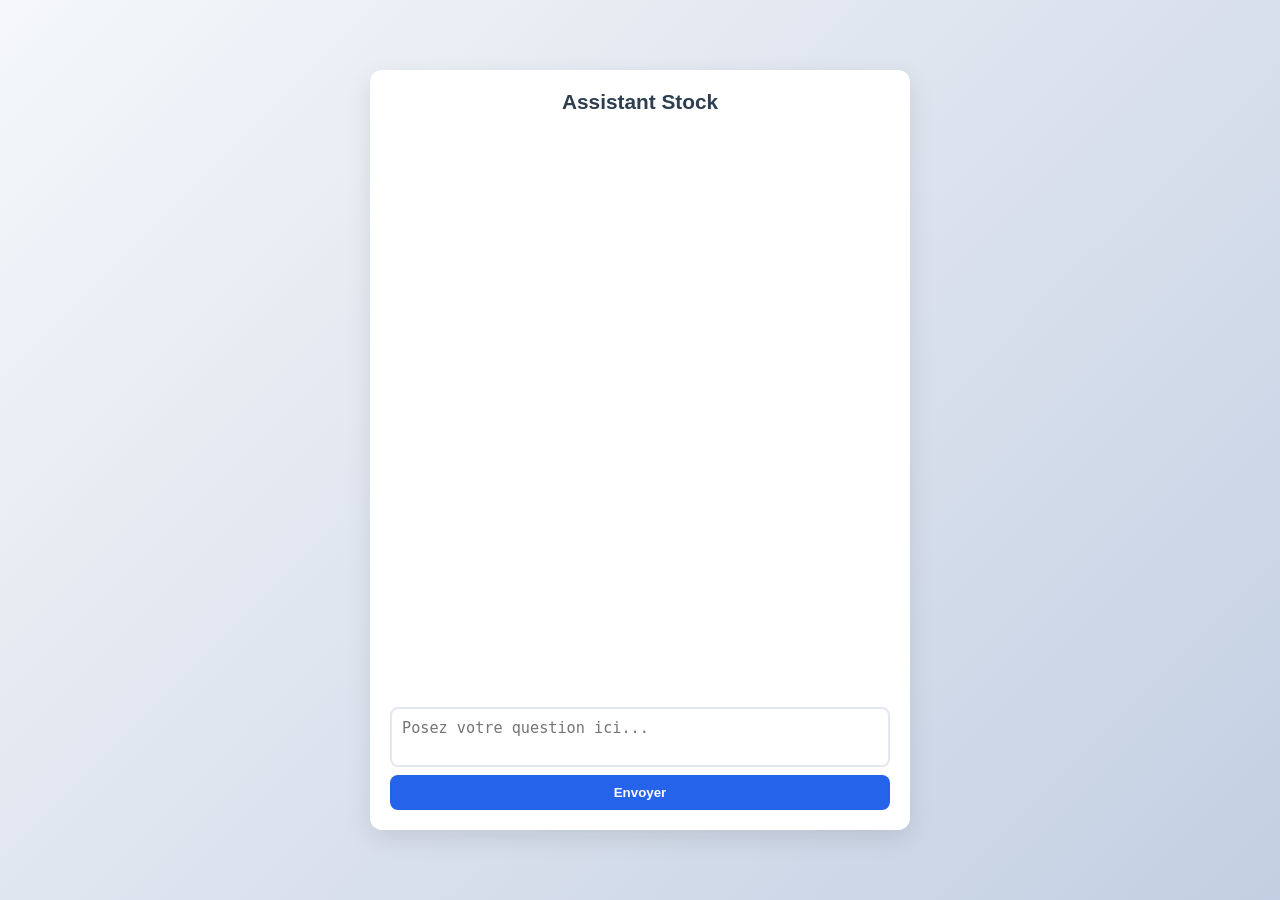
<file: backoffice/index.html>
<!DOCTYPE html>
<html lang="fr">
<head>
    <meta charset="UTF-8">
    <title>Assistant Stock - HBNtory</title>
    <link rel="stylesheet" href="style.css">
</head>
<body>

    <div class="container">
        <h1>Assistant Stock</h1>
        
        <div id="chat-history"></div>

        <div class="input-container">
            <textarea id="user-query" placeholder="Posez votre question ici..."></textarea>
            <button id="send-btn">Envoyer</button>
        </div>
    </div>

    <script src="app.js"></script>
</body>
</html>
</file>
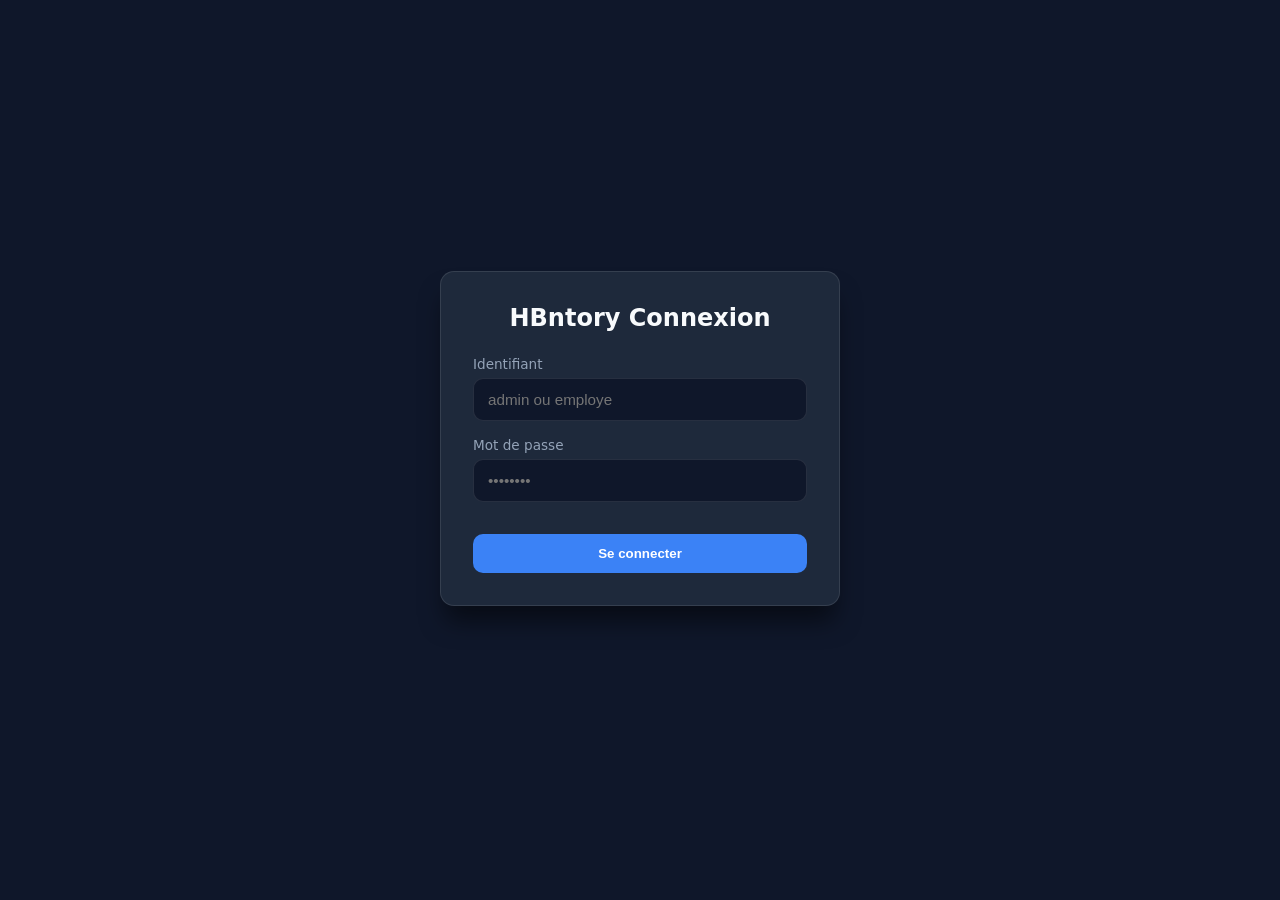
<file: backoffice/admin.html>
<!DOCTYPE html>
<html lang="fr">
<head>
  <meta charset="UTF-8">
  <meta name="viewport" content="width=device-width, initial-scale=1.0">
  <title>HBntory - Administration</title>
  <link rel="stylesheet" href="backoffice.css">
  <style>
    .header-bar { display: flex; justify-content: space-between; align-items: center; margin-bottom: 24px; }
    .badge-admin { background: rgba(239, 68, 68, 0.2); color: #fca5a5; padding: 4px 10px; border-radius: 20px; font-size: 0.8rem; border: 1px solid rgba(239, 68, 68, 0.4); }
    .grid-2 { display: grid; grid-template-columns: 1fr 1fr; gap: 20px; }
    .alert-box { padding: 12px 16px; border-radius: 8px; margin-bottom: 16px; display: none; }
    .alert-success { background: rgba(34, 197, 94, 0.15); border: 1px solid #22c55e; color: #4ade80; }
    .alert-error { background: rgba(239, 68, 68, 0.15); border: 1px solid #ef4444; color: #fca5a5; }
    
    /* Interactive side menu */
    .nav-item { cursor: pointer; transition: background 0.2s; }
    .nav-item:hover { background: rgba(255, 255, 255, 0.05); }
    .nav-item.active { background: rgba(255, 255, 255, 0.15); font-weight: bold; }
    
    /* Tab display handling */
    .tab-content { display: none; }
    .tab-content.active { display: block; }
  </style>
</head>
<body>

  <div class="sidebar">
    <div class="brand">HBntory Admin</div>
    <ul class="nav-menu">
      <li class="nav-item active" onclick="switchTab('config-tab', this)">⚙️ Configuration</li>
      <li class="nav-item" onclick="switchTab('users-tab', this)">👥 Utilisateurs</li>
      <li class="nav-item" onclick="switchTab('stocks-tab', this)">📦 Stocks</li>
    </ul>
  </div>

  <div class="main-content">
    <div class="header-bar">
      <h1 class="header-title" style="margin: 0;" id="tab-title">Configuration & Création</h1>
      <div style="display: flex; align-items: center; gap: 16px;">
        <span class="badge-admin">Administrateur</span>
        <button onclick="logout()" class="btn btn-danger" style="padding: 8px 16px; font-size: 0.85rem;">Déconnexion</button>
      </div>
    </div>

    <div id="alert-msg" class="alert-box"></div>

    <div id="config-tab" class="tab-content active">
      <div class="grid-2">
        <div class="card">
          <h3>👤 Créer un nouvel utilisateur</h3>
          <form id="create-user-form">
            <div class="form-group">
              <label for="new-username">Identifiant</label>
              <input type="text" id="new-username" placeholder="ex: employe_paris" required>
            </div>

            <div class="form-group">
              <label for="new-password">Mot de passe</label>
              <input type="password" id="new-password" placeholder="••••••••" required>
            </div>

            <div class="form-group">
              <label for="new-role">Rôle</label>
              <select id="new-role" required>
                <!-- "common" is the role expected everywhere else (seed, API, tests).
                     Sending "employee" would create a ghost role. -->
                <option value="common">Employé</option>
                <option value="admin">Administrateur</option>
              </select>
            </div>

            <div class="form-group">
              <label for="new-user-branch">Boutique attribuée (Optionnel)</label>
              <select id="new-user-branch">
                <option value="">-- Aucune / Toutes --</option>
              </select>
            </div>

            <button type="submit" class="btn" style="width: 100%; margin-top: 10px;">Créer le compte</button>
          </form>
        </div>

        <div class="card">
          <h3>🏪 Ajouter une boutique</h3>
          <form id="create-branch-form">
            <div class="form-group">
              <label for="branch-name">Nom de la boutique</label>
              <input type="text" id="branch-name" placeholder="ex: HBntory Lyon" required>
            </div>
            <button type="submit" class="btn" style="width: 100%; margin-top: 10px;">Créer la boutique</button>
          </form>

          <h3 style="margin-top: 24px;">🏢 Boutiques actuelles</h3>
          <ul id="branches-list" style="list-style: none; padding: 0; margin: 0;">
            <li style="color: #888;">Chargement...</li>
          </ul>
        </div>
      </div>
    </div>

    <div id="users-tab" class="tab-content">
      <div class="card">
        <h3>📋 Liste des utilisateurs enregistrés</h3>
        <table class="data-table">
          <thead>
            <tr>
              <th>ID</th>
              <th>Identifiant</th>
              <th>Rôle</th>
              <th>Boutique</th>
              <th>Action</th>
            </tr>
          </thead>
          <tbody id="users-table-body">
            <tr><td colspan="5" style="text-align: center;">Chargement des utilisateurs...</td></tr>
          </tbody>
        </table>
      </div>
    </div>

    <div id="stocks-tab" class="tab-content">
      <div class="card">
        <h3>📦 Vue globale de tous les stocks</h3>
        <table class="data-table">
          <thead>
            <tr>
              <th>Boutique</th>
              <th>Produit (SKU)</th>
              <th>Quantité</th>
            </tr>
          </thead>
          <tbody id="inventory-table-body">
            <tr><td colspan="3" style="text-align: center;">Chargement du stock...</td></tr>
          </tbody>
        </table>
      </div>
    </div>

  </div>

  <script>
    const API_URL = "http://127.0.0.1:8000";
    const token = localStorage.getItem('adminToken') || localStorage.getItem('userToken');

    let branchesMap = {};

    if (!token) {
      window.location.href = 'login.html';
    }

    // --- TAB HANDLING ---
    function switchTab(tabId, element) {
      // Hide every tab
      document.querySelectorAll('.tab-content').forEach(tab => tab.classList.remove('active'));
      document.querySelectorAll('.nav-item').forEach(item => item.classList.remove('active'));

      // Activate the selected tab
      document.getElementById(tabId).classList.add('active');
      element.classList.add('active');

      // Update the main title
      const titles = {
        'config-tab': 'Configuration & Création',
        'users-tab': 'Gestion des Utilisateurs',
        'stocks-tab': 'Aperçu des Stocks'
      };
      document.getElementById('tab-title').textContent = titles[tabId];
    }

    function showAlert(message, type = 'success') {
      const alertMsg = document.getElementById('alert-msg');
      alertMsg.textContent = message;
      alertMsg.className = `alert-box alert-${type}`;
      alertMsg.style.display = 'block';
      setTimeout(() => { alertMsg.style.display = 'none'; }, 4000);
    }

    async function loadBranches() {
      try {
        const res = await fetch(`${API_URL}/branches`, {
          headers: { 'Authorization': `Bearer ${token}` }
        });
        if (res.status === 401 || res.status === 403) return logout();

        const branches = await res.json();
        
        branchesMap = {};
        branches.forEach(b => { branchesMap[b.id] = b.name; });

        document.getElementById('new-user-branch').innerHTML = '<option value="">-- Aucune / Toutes --</option>' + 
          branches.map(b => `<option value="${b.id}">${escapeHTML(b.name)} (ID: ${b.id})</option>`).join('');

        const list = document.getElementById('branches-list');
        list.innerHTML = branches.length === 0 ? '<li style="color:#888;">Aucune boutique.</li>' :
          branches.map(b => `<li style="padding: 6px 0; border-bottom: 1px solid rgba(255,255,255,0.1);"><strong>ID ${b.id}</strong>: ${escapeHTML(b.name)}</li>`).join('');
      } catch (err) {
        showAlert("Erreur lors du chargement des boutiques", "error");
      }
    }

    async function loadUsers() {
      try {
        const res = await fetch(`${API_URL}/users`, {
          headers: { 'Authorization': `Bearer ${token}` }
        });
        if (res.status === 401 || res.status === 403) return logout();

        const users = await res.json();
        const body = document.getElementById('users-table-body');

        body.innerHTML = users.length === 0 ? '<tr><td colspan="5" style="text-align:center;">Aucun utilisateur.</td></tr>' :
          users.map(u => {
            const disabled = Boolean(u.deleted_at);
            const branchLabel = u.branch_id
              ? escapeHTML(branchesMap[u.branch_id] || ('Boutique #' + u.branch_id))
              : 'Toutes';
            const actions = u.username === 'admin'
              ? '<em style="color:#888;">Protégé</em>'
              : (disabled
                  ? '<em style="color:#888;">Désactivé</em>'
                  : `<button onclick="editUser(${u.id})" class="btn" style="padding: 4px 8px; font-size: 0.8rem;">Modifier</button>
                     <button onclick="deleteUser(${u.id})" class="btn btn-danger" style="padding: 4px 8px; font-size: 0.8rem;">Supprimer</button>`);
            return `
            <tr${disabled ? ' style="opacity:0.5;"' : ''}>
              <td>#${u.id}</td>
              <td><strong>${escapeHTML(u.username)}</strong>${disabled ? ' <span style="color:#fca5a5;">(désactivé)</span>' : ''}</td>
              <td><span class="badge-${u.role === 'admin' ? 'admin' : 'employee'}">${u.role}</span></td>
              <td>${branchLabel}</td>
              <td>${actions}</td>
            </tr>
          `;
          }).join('');
      } catch (err) {
        showAlert("Erreur lors du chargement des utilisateurs", "error");
      }
    }

    async function loadAllInventory() {
      try {
        const res = await fetch(`${API_URL}/inventories`, {
          headers: { 'Authorization': `Bearer ${token}` }
        });
        if (res.ok) {
          const items = await res.json();
          const body = document.getElementById('inventory-table-body');
          
          if (!body) return;

          body.innerHTML = items.length === 0 ? '<tr><td colspan="3" style="text-align:center;">Aucun article en stock.</td></tr>' :
            items.map(item => {
              const branchName = branchesMap[item.branch_id] ? escapeHTML(branchesMap[item.branch_id]) : `Boutique #${item.branch_id}`;
              return `
                <tr>
                  <td><strong>${branchName}</strong></td>
                  <td><strong>${escapeHTML(item.product_id)}</strong></td>
                  <td><span style="color:#4ade80; font-weight:bold;">${item.quantity}</span> unités</td>
                </tr>
              `;
            }).join('');
        }
      } catch (err) {
        console.error("Erreur chargement inventaire:", err);
      }
    }

    document.getElementById('create-user-form').addEventListener('submit', async (e) => {
      e.preventDefault();
      const username = document.getElementById('new-username').value.trim();
      const password = document.getElementById('new-password').value;
      const role = document.getElementById('new-role').value;
      const branchVal = document.getElementById('new-user-branch').value;

      try {
        const res = await fetch(`${API_URL}/register`, {
          method: 'POST',
          headers: { 'Authorization': `Bearer ${token}`, 'Content-Type': 'application/json' },
          body: JSON.stringify({ username, password, role, branch_id: branchVal ? parseInt(branchVal) : null })
        });

        if (res.ok) {
          showAlert("✅ Compte créé avec succès !");
          document.getElementById('create-user-form').reset();
          loadUsers();
        } else {
          const err = await res.json();
          showAlert("❌ " + (err.detail || "Erreur création"), "error");
        }
      } catch (err) {
        showAlert("Erreur réseau lors de la création", "error");
      }
    });

    document.getElementById('create-branch-form').addEventListener('submit', async (e) => {
      e.preventDefault();
      const name = document.getElementById('branch-name').value.trim();
      try {
        const res = await fetch(`${API_URL}/branches`, {
          method: 'POST',
          headers: { 'Authorization': `Bearer ${token}`, 'Content-Type': 'application/json' },
          body: JSON.stringify({ name })
        });

        if (res.ok) {
          showAlert("✅ Boutique ajoutée !");
          document.getElementById('branch-name').value = '';
          await loadBranches();
          loadUsers();
          loadAllInventory();
        } else {
          const err = await res.json();
          showAlert("❌ " + (err.detail || "Erreur boutique"), "error");
        }
      } catch (err) {
        showAlert("Erreur réseau lors de la création", "error");
      }
    });

    // Update an account: new password and/or new branch. The API expects the
    // whole user, so we send the role back as well.
    async function editUser(userId) {
      const users = await (await fetch(`${API_URL}/users`, {
        headers: { 'Authorization': `Bearer ${token}` }
      })).json();
      const user = users.find(u => u.id === userId);
      if (!user) return showAlert("Utilisateur introuvable", "error");

      const password = prompt(`Nouveau mot de passe pour ${user.username} :`);
      if (password === null || password === '') return;

      const branchList = Object.entries(branchesMap)
        .map(([id, name]) => `${id} = ${name}`).join('\n');
      const branchInput = prompt(
        `Boutique de ${user.username} (laisser vide = aucune) :\n${branchList}`,
        user.branch_id || ''
      );
      if (branchInput === null) return;

      try {
        const res = await fetch(`${API_URL}/users/${userId}`, {
          method: 'PUT',
          headers: { 'Authorization': `Bearer ${token}`, 'Content-Type': 'application/json' },
          body: JSON.stringify({
            username: user.username,
            password: password,
            role: user.role,
            branch_id: branchInput === '' ? null : parseInt(branchInput)
          })
        });

        if (res.ok) {
          showAlert("✅ Utilisateur modifié !");
          loadUsers();
        } else {
          const err = await res.json();
          showAlert("❌ " + (err.detail || "Erreur de modification"), "error");
        }
      } catch (err) {
        showAlert("Erreur réseau lors de la modification", "error");
      }
    }

    async function deleteUser(userId) {
      if (!confirm("Voulez-vous vraiment supprimer cet utilisateur ?")) return;
      try {
        const res = await fetch(`${API_URL}/users/${userId}`, {
          method: 'DELETE',
          headers: { 'Authorization': `Bearer ${token}` }
        });
        if (res.ok) {
          showAlert("Utilisateur supprimé !");
          loadUsers();
        }
      } catch (err) {
        showAlert("Erreur réseau", "error");
      }
    }

    function logout() {
      localStorage.removeItem('adminToken');
      localStorage.removeItem('userToken');
      window.location.href = 'login.html';
    }

    function escapeHTML(str) {
      return str.replace(/[&<>'"]/g, tag => ({ '&': '&amp;', '<': '&lt;', '>': '&gt;', "'": '&#39;', '"': '&quot;' }[tag] || tag));
    }

    async function init() {
      await loadBranches();
      loadUsers();
      loadAllInventory();
    }

    init();
  </script>
</body>
</html>
</file>
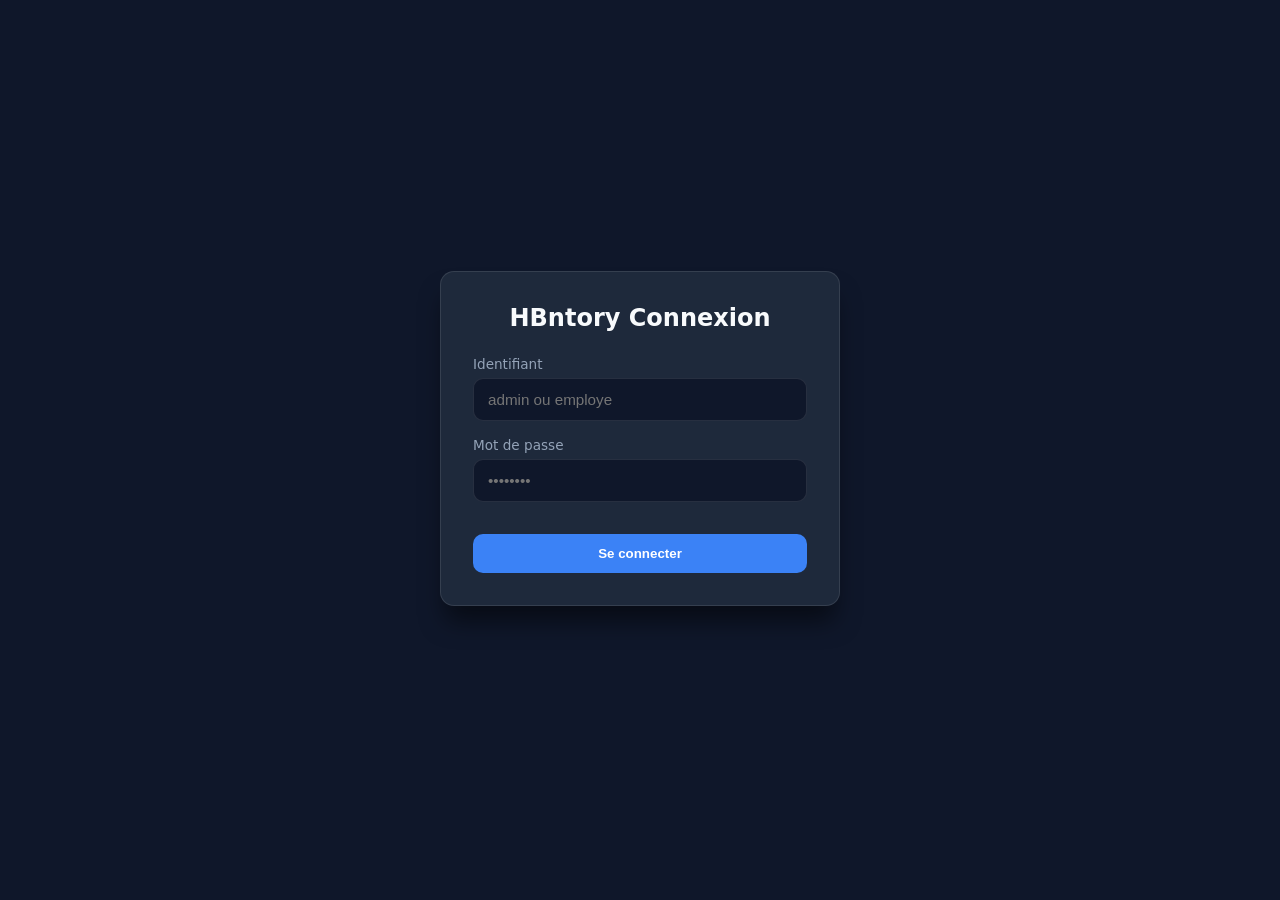
<file: backoffice/employee.html>
<!DOCTYPE html>
<html lang="fr">
<head>
  <meta charset="UTF-8">
  <meta name="viewport" content="width=device-width, initial-scale=1.0">
  <title>HBntory - Espace Employé</title>
  <link rel="stylesheet" href="backoffice.css">
  <style>
    .header-bar { display: flex; justify-content: space-between; align-items: center; margin-bottom: 24px; }
    .badge-employee { background: rgba(34, 197, 94, 0.2); color: #4ade80; padding: 4px 10px; border-radius: 20px; font-size: 0.8rem; border: 1px solid rgba(34, 197, 94, 0.4); }
    .alert-box { padding: 12px 16px; border-radius: 8px; margin-bottom: 16px; display: none; }
    .alert-success { background: rgba(34, 197, 94, 0.15); border: 1px solid #22c55e; color: #4ade80; }
    .alert-error { background: rgba(239, 68, 68, 0.15); border: 1px solid #ef4444; color: #fca5a5; }
  </style>
</head>
<body>

  <div class="sidebar">
    <div class="brand">HBntory Stock</div>
    <ul class="nav-menu">
      <li class="nav-item active">📦 Gestion des Stocks</li>
    </ul>
  </div>

  <div class="main-content">
    <div class="header-bar">
      <h1 class="header-title" style="margin: 0;">Gestion des Stocks</h1>
      <div style="display: flex; align-items: center; gap: 16px;">
        <span class="badge-employee">Employé</span>
        <button onclick="logout()" class="btn btn-danger" style="padding: 8px 16px; font-size: 0.85rem;">Déconnexion</button>
      </div>
    </div>

    <div id="alert-msg" class="alert-box"></div>

    <div class="card">
      <h3>✏️ Mettre à jour le stock d'une boutique</h3>
      <form id="update-stock-form" style="display: grid; grid-template-columns: 1fr 1fr 1fr 140px; gap: 12px; align-items: flex-end;">
        
        <div class="form-group" style="margin: 0;">
          <label for="stock-branch-select">Boutique</label>
          <select id="stock-branch-select" required>
            <option value="">Chargement...</option>
          </select>
        </div>

        <div class="form-group" style="margin: 0;">
          <label for="stock-product-id">SKU / Nom du Produit</label>
          <input type="text" id="stock-product-id" placeholder="Ex: PROD-123" required>
        </div>

        <div class="form-group" style="margin: 0;">
          <label for="stock-quantity">Quantité en stock</label>
          <input type="number" id="stock-quantity" min="0" placeholder="0" required>
        </div>

        <button type="submit" class="btn">Enregistrer</button>
      </form>
    </div>

    <div class="card">
      <h3>Consulter le stock d'une boutique</h3>
      <div style="display: flex; gap: 12px; align-items: flex-end;">
        <div class="form-group" style="flex: 1; margin: 0;">
          <label for="search-branch-select">Sélectionner la boutique</label>
          <select id="search-branch-select">
            <option value="">-- Choisir une boutique --</option>
          </select>
        </div>
        <button onclick="loadInventory()" class="btn">Afficher le stock</button>
      </div>
    </div>

    <div class="card">
      <h3>Stock Actuel</h3>
      <table class="data-table">
        <thead>
          <tr>
            <th>ID Produit (SKU)</th>
            <th>Produit (API externe)</th>
            <th>Quantité en Stock</th>
          </tr>
        </thead>
        <tbody id="stock-table-body">
          <tr><td colspan="3" style="text-align: center;">Cliquez sur "Afficher le stock".</td></tr>
        </tbody>
      </table>
    </div>

  </div>

  <script>
    const API_URL = "http://127.0.0.1:8000";
    const token = localStorage.getItem('userToken');

    if (!token) {
      window.location.href = 'login.html';
    }

    function showAlert(message, type = 'success') {
      const alertMsg = document.getElementById('alert-msg');
      alertMsg.textContent = message;
      alertMsg.className = `alert-box alert-${type}`;
      alertMsg.style.display = 'block';
      setTimeout(() => { alertMsg.style.display = 'none'; }, 4000);
    }

    // Branch assigned to the signed-in employee (filled on load).
    let myBranchId = null;

    // An employee only works on THEIR branch, so we offer that one alone
    // instead of the full list, which would fail the request with a 403.
    async function loadMyBranch() {
      try {
        const meRes = await fetch(`${API_URL}/users/me`, {
          headers: { 'Authorization': `Bearer ${token}` }
        });
        if (meRes.status === 401) return logout();
        const me = await meRes.json();
        myBranchId = me.branch_id;

        const branchesRes = await fetch(`${API_URL}/branches`, {
          headers: { 'Authorization': `Bearer ${token}` }
        });
        const branches = await branchesRes.json();
        const myBranch = branches.find(b => b.id === myBranchId);

        if (!myBranch) {
          showAlert("Aucune boutique ne vous est assignée. Contactez l'administrateur.", "error");
          return;
        }

        const optionHtml = `<option value="${myBranch.id}">${escapeHTML(myBranch.name)}</option>`;
        document.getElementById('stock-branch-select').innerHTML = optionHtml;
        document.getElementById('search-branch-select').innerHTML = optionHtml;

        // Visible reminder of the branch the employee is working on.
        document.querySelector('.badge-employee').textContent = `Employé — ${myBranch.name}`;

        loadInventory();
      } catch (err) {
        showAlert("Erreur de chargement de votre boutique", "error");
      }
    }

    // The product name comes from the external Product API, never from our
    // database, which only stores the SKU.
    async function fetchProductName(sku) {
      try {
        const res = await fetch(`${API_URL}/products/${encodeURIComponent(sku)}`, {
          headers: { 'Authorization': `Bearer ${token}` }
        });
        if (!res.ok) return '—';
        return (await res.json()).name;
      } catch (err) {
        return '—';
      }
    }

    // Load the stock of the selected branch
    async function loadInventory() {
      const branchId = document.getElementById('search-branch-select').value;
      if (!branchId) return showAlert("Veuillez choisir une boutique dans la liste", "error");

      try {
        const res = await fetch(`${API_URL}/inventories/${branchId}`, {
          headers: { 'Authorization': `Bearer ${token}` }
        });

        const items = await res.json();
        const body = document.getElementById('stock-table-body');

        if (items.length === 0) {
          body.innerHTML = '<tr><td colspan="3" style="text-align:center;">Aucun produit en stock pour cette boutique.</td></tr>';
          return;
        }

        const names = await Promise.all(items.map(i => fetchProductName(i.product_id)));

        body.innerHTML = items.map((i, index) => `
          <tr>
            <td><strong>${escapeHTML(i.product_id)}</strong></td>
            <td>${escapeHTML(names[index])}</td>
            <td><span style="color:var(--primary); font-weight:bold;">${i.quantity}</span> unités</td>
          </tr>
        `).join('');

      } catch (err) {
        showAlert("Erreur lors du chargement de l'inventaire", "error");
      }
    }

    // Submit handler for the add/update form
    document.getElementById('update-stock-form').addEventListener('submit', async (e) => {
      e.preventDefault();

      const branch_id = parseInt(document.getElementById('stock-branch-select').value);
      const product_id = document.getElementById('stock-product-id').value.trim();
      const quantity = parseInt(document.getElementById('stock-quantity').value);

      if (!branch_id) return showAlert("Veuillez sélectionner une boutique", "error");

      try {
        const res = await fetch(`${API_URL}/inventories`, {
          method: 'POST',
          headers: {
            'Authorization': `Bearer ${token}`,
            'Content-Type': 'application/json'
          },
          body: JSON.stringify({ branch_id, product_id, quantity })
        });

        if (res.ok) {
          showAlert("Stock mis à jour avec succès !");
          document.getElementById('stock-product-id').value = '';
          document.getElementById('stock-quantity').value = '';
          
          // Select the branch in the search filter and refresh the table
          document.getElementById('search-branch-select').value = branch_id;
          loadInventory();
        } else {
          const data = await res.json();
          showAlert(data.detail || "Erreur de mise à jour du stock", "error");
        }
      } catch (err) {
        showAlert("Erreur réseau lors de la mise à jour", "error");
      }
    });

    function logout() {
      localStorage.removeItem('userToken');
      window.location.href = 'login.html';
    }

    function escapeHTML(str) {
      return str.replace(/[&<>'"]/g, tag => ({ '&': '&amp;', '<': '&lt;', '>': '&gt;', "'": '&#39;', '"': '&quot;' }[tag] || tag));
    }

    // Start-up
    loadMyBranch();
  </script>
</body>
</html>
</file>
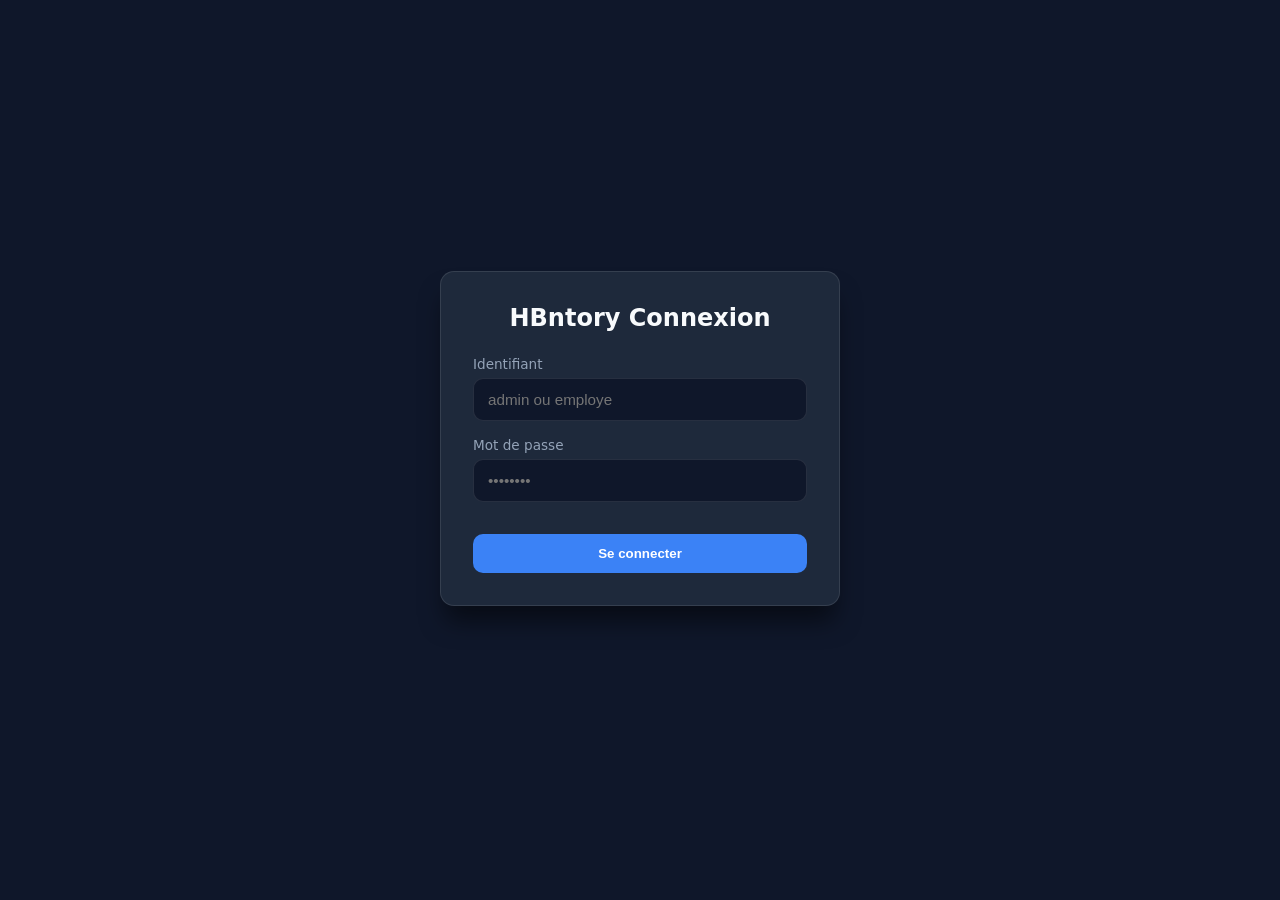
<file: backoffice/login.html>
<!DOCTYPE html>
<html lang="fr">
<head>
  <meta charset="UTF-8">
  <meta name="viewport" content="width=device-width, initial-scale=1.0">
  <title>HBntory - Connexion</title>
  <link rel="stylesheet" href="backoffice.css">
  <style>
    body { display: flex; justify-content: center; align-items: center; min-height: 100vh; margin: 0; }
    .login-card { width: 100%; max-width: 400px; padding: 32px; }
  </style>
</head>
<body>

  <div class="card login-card">
    <h2 style="text-align: center; margin-bottom: 24px;">HBntory Connexion</h2>
    
    <form id="login-form">
      <div class="form-group">
        <label for="username">Identifiant</label>
        <input type="text" id="username" placeholder="admin ou employe" required>
      </div>
      
      <div class="form-group">
        <label for="password">Mot de passe</label>
        <input type="password" id="password" placeholder="••••••••" required>
      </div>

      <button type="submit" class="btn" style="width: 100%; margin-top: 16px;">Se connecter</button>
    </form>
  </div>

  <script>
    document.getElementById('login-form').addEventListener('submit', async (e) => {
      e.preventDefault();
      const username = document.getElementById('username').value.trim();
      const password = document.getElementById('password').value;

      const formData = new URLSearchParams();
      formData.append('username', username);
      formData.append('password', password);

      try {
        const res = await fetch('http://127.0.0.1:8000/token', {
          method: 'POST',
          headers: { 'Content-Type': 'application/x-www-form-urlencoded' },
          body: formData
        });

        if (res.ok) {
          const data = await res.json();
          localStorage.setItem('userToken', data.access_token);

          // Redirect on the role carried by the token, not on the name typed in:
          // an admin account named differently still lands on the right screen.
          // The server re-checks the rights on every request anyway.
          const role = JSON.parse(atob(data.access_token.split('.')[1])).role;

          if (role === 'admin') {
            localStorage.setItem('adminToken', data.access_token);
            window.location.href = 'admin.html';
          } else {
            window.location.href = 'employee.html';
          }
        } else {
          alert("Identifiant ou mot de passe incorrect.");
        }
      } catch (err) {
        alert("Erreur de connexion au serveur.");
      }
    });
  </script>
</body>
</html>
</file>
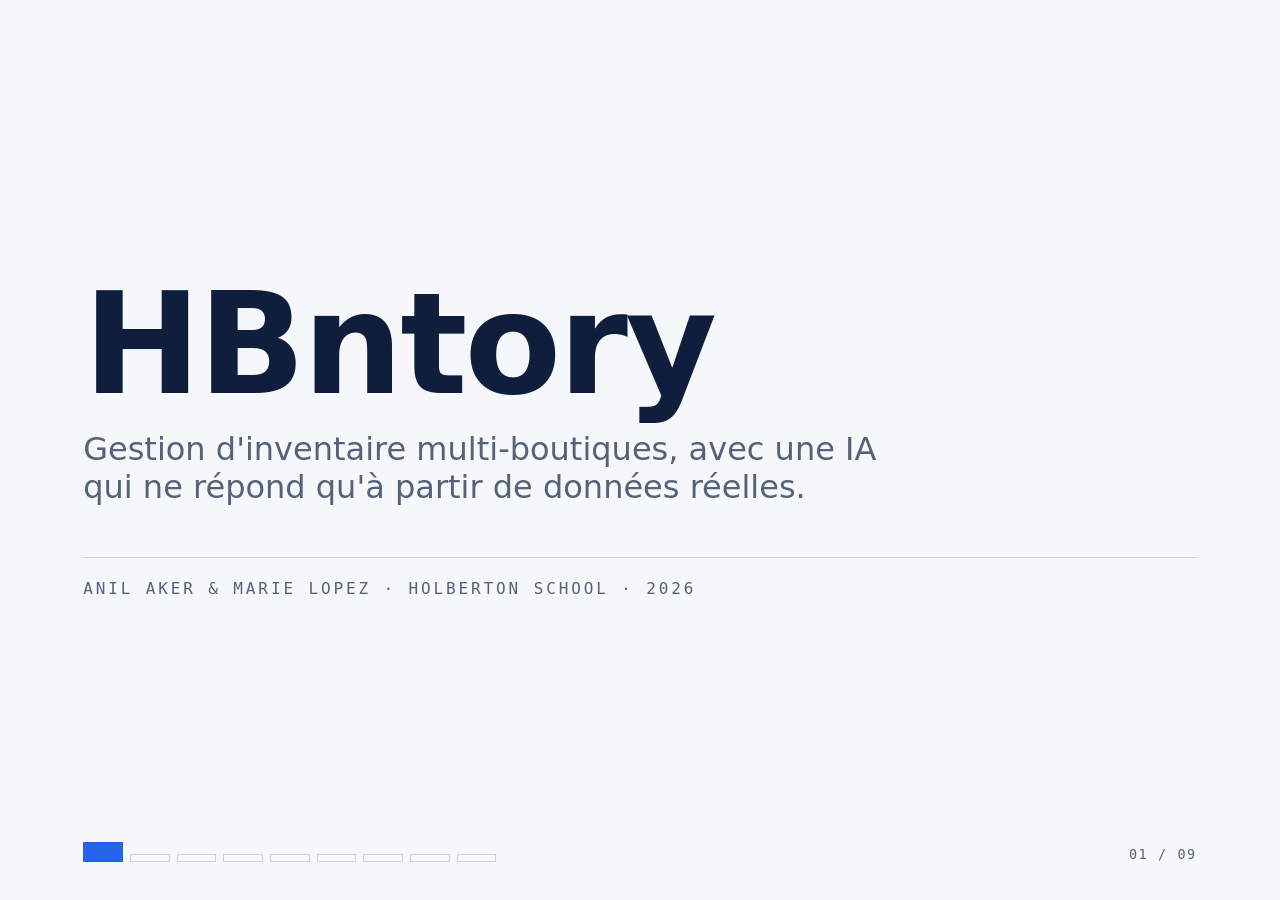
<file: presentation/presentation.html>
<!DOCTYPE html>
<html lang="fr">
<head>
<meta charset="UTF-8">
<meta name="viewport" content="width=device-width, initial-scale=1">
<title>HBntory — Présentation du projet</title>
<style>
/* ------------------------------------------------------------------
   HBntory — deck de présentation orale.
   Direction visuelle : l'étiquette d'inventaire. Chaque slide porte un
   code type SKU, la typo est une DIN industrielle (Bahnschrift), et la
   progression se lit comme un rack de stock qui se remplit.
   Un seul fichier, aucune ressource externe.
------------------------------------------------------------------- */

:root {
  /* Unité liée au 16:9 : garantit qu'une slide tient toujours à l'écran. */
  --u: min(1vw, 1.7778vh);

  --paper:    #F5F7FA;
  --paper-2:  #EAEEF4;
  --ink:      #0F1E3D;
  --ink-soft: #55627A;
  --rule:     #C9D2DE;
  --signal:   #2563EB;  /* Anil  — MCP & IA */
  --stock:    #10B981;  /* Marie — backoffice, base, front */
  --external: #F59E0B;  /* fourni */

  /* Piles pensées pour Windows ET macOS : Bahnschrift n'existe que sous
     Windows, DIN Alternate / Avenir Next Condensed prennent le relais sur
     Mac, où ui-monospace donne SF Mono et system-ui donne SF Pro. */
  --display: 'Bahnschrift', 'DIN Alternate', 'DIN Condensed', 'Franklin Gothic Medium',
             'Avenir Next Condensed', 'Segoe UI', system-ui, sans-serif;
  --body:    'Segoe UI', system-ui, -apple-system, 'Helvetica Neue', sans-serif;
  --mono:    'Consolas', 'Cascadia Mono', 'SF Mono', 'Menlo', 'DejaVu Sans Mono', ui-monospace, monospace;
}

* { box-sizing: border-box; }

html, body {
  margin: 0;
  height: 100%;
  background: var(--ink);
  font-family: var(--body);
  color: var(--ink);
  overflow: hidden;
}

/* ---------- Structure d'une slide ---------- */

.slide {
  position: fixed;
  inset: 0;
  display: none;
  flex-direction: column;
  padding: calc(var(--u) * 4.2) calc(var(--u) * 6.5) calc(var(--u) * 3);
  background: var(--paper);
}

.slide.is-current {
  display: flex;
  animation: enter .32s ease-out both;
}

@keyframes enter {
  from { opacity: 0; transform: translateY(calc(var(--u) * 0.9)); }
  to   { opacity: 1; transform: none; }
}

/* ---------- En-tête : l'étiquette ---------- */

.tag {
  display: flex;
  align-items: baseline;
  gap: calc(var(--u) * 1.4);
  font-family: var(--mono);
  font-size: calc(var(--u) * 1.05);
  letter-spacing: .14em;
  text-transform: uppercase;
  color: var(--ink-soft);
  border-bottom: 1px solid var(--rule);
  padding-bottom: calc(var(--u) * 1.1);
}

.tag .sku {
  color: var(--signal);
  font-weight: 700;
}

.tag .sku::before {
  content: '';
  display: inline-block;
  width: calc(var(--u) * 0.55);
  height: calc(var(--u) * 0.55);
  margin-right: calc(var(--u) * 0.7);
  background: var(--signal);
  vertical-align: middle;
}

/* ---------- Titre ---------- */

.title {
  font-family: var(--display);
  font-weight: 600;
  font-size: calc(var(--u) * 4.3);
  line-height: 1.02;
  letter-spacing: -.005em;
  margin: calc(var(--u) * 2.4) 0 0;
  max-width: 26ch;
}

/* ---------- Corps ---------- */

.content {
  flex: 1;
  display: flex;
  flex-direction: column;
  justify-content: center;
  gap: calc(var(--u) * 1.6);
  font-size: calc(var(--u) * 1.85);
  line-height: 1.45;
  padding-block: calc(var(--u) * 1.2);
}

.lede {
  font-size: calc(var(--u) * 2.25);
  line-height: 1.35;
  color: var(--ink);
  max-width: 52ch;
}

.note {
  font-size: calc(var(--u) * 1.55);
  color: var(--ink-soft);
}

ul.list, ol.list { margin: 0; padding: 0; list-style: none; }

ul.list > li, ol.list > li {
  position: relative;
  padding-left: calc(var(--u) * 2.6);
  margin-bottom: calc(var(--u) * 1.15);
  max-width: 62ch;
}

ul.list > li::before {
  content: '';
  position: absolute;
  left: 0;
  top: calc(var(--u) * 0.72);
  width: calc(var(--u) * 1.15);
  height: calc(var(--u) * 0.16);
  background: var(--signal);
}

ol.list { counter-reset: step; }

ol.list > li::before {
  counter-increment: step;
  content: counter(step, decimal-leading-zero);
  position: absolute;
  left: 0;
  top: calc(var(--u) * 0.1);
  font-family: var(--mono);
  font-size: calc(var(--u) * 1.25);
  color: var(--signal);
  font-weight: 700;
}

.lead-in { font-weight: 600; }

/* ---------- Colonnes ---------- */

.cols {
  display: grid;
  grid-template-columns: 1fr 1fr;
  gap: calc(var(--u) * 4.5);
}

.col-head {
  font-family: var(--mono);
  font-size: calc(var(--u) * 1.1);
  letter-spacing: .16em;
  text-transform: uppercase;
  color: var(--ink-soft);
  padding-bottom: calc(var(--u) * .8);
  margin-bottom: calc(var(--u) * 1.4);
  border-bottom: 1px solid var(--rule);
}

/* ---------- Tableau de décisions ---------- */

.decisions { display: flex; flex-direction: column; }

.decision {
  display: grid;
  grid-template-columns: 1.05fr 1fr;
  gap: calc(var(--u) * 3);
  padding: calc(var(--u) * 1.25) 0;
  border-top: 1px solid var(--rule);
}

.decision:last-child { border-bottom: 1px solid var(--rule); }
.decision .what { font-weight: 600; }
.decision .why { color: var(--ink-soft); }

/* ---------- Bloc de code ---------- */

.code {
  font-family: var(--mono);
  font-size: calc(var(--u) * 1.5);
  line-height: 1.55;
  background: var(--paper-2);
  border-left: calc(var(--u) * 0.4) solid var(--signal);
  padding: calc(var(--u) * 1.6) calc(var(--u) * 2);
  white-space: pre;
  overflow-x: auto;
  color: var(--ink);
}

.code .str { color: #0F766E; }
.code .kw  { color: var(--signal); }
.code .dec { color: var(--ink-soft); }

/* ---------- Schéma ---------- */

.diagram { width: 100%; height: calc(var(--u) * 36); display: block; }

/* ---------- Pastilles d'appartenance ---------- */

.owner {
  display: inline-flex;
  align-items: center;
  gap: calc(var(--u) * .8);
  font-family: var(--mono);
  font-size: calc(var(--u) * 1.1);
  letter-spacing: .14em;
  text-transform: uppercase;
  color: var(--ink-soft);
}

.owner::before {
  content: '';
  width: calc(var(--u) * 1.1);
  height: calc(var(--u) * 1.1);
  border-radius: 3px;
  border: 2px solid currentColor;
}

.owner.anil::before  { border-color: var(--signal); background: #EFF6FF; }
.owner.marie::before { border-color: var(--stock);  background: #ECFDF5; }

/* Noms des outils MCP, présentés comme des étiquettes de rayon. */
.tools {
  display: flex;
  flex-wrap: wrap;
  gap: calc(var(--u) * .5);
  margin-top: calc(var(--u) * .9);
}

.tools span {
  font-family: var(--mono);
  font-size: calc(var(--u) * 1.15);
  color: var(--ink-soft);
  background: var(--paper-2);
  border-left: 2px solid var(--signal);
  padding: calc(var(--u) * .3) calc(var(--u) * .7);
}

/* ---------- Slide de titre ---------- */

/* Les deux marges automatiques (ici et sur le rack) centrent le bloc de
   titre verticalement tout en gardant le rack collé en bas. */
.cover .wordmark {
  margin-top: auto;
  font-family: var(--display);
  font-weight: 700;
  font-size: calc(var(--u) * 11);
  line-height: .92;
  letter-spacing: -.02em;
  margin-bottom: 0;
}

.cover .subtitle {
  font-size: calc(var(--u) * 2.5);
  color: var(--ink-soft);
  margin: calc(var(--u) * 1.6) 0 0;
  max-width: 40ch;
}

.cover .byline {
  font-family: var(--mono);
  font-size: calc(var(--u) * 1.25);
  letter-spacing: .18em;
  text-transform: uppercase;
  color: var(--ink-soft);
  margin-top: calc(var(--u) * 4);
  padding-top: calc(var(--u) * 1.6);
  border-top: 1px solid var(--rule);
}

/* ---------- Slide finale ---------- */

.ask {
  font-family: var(--display);
  font-weight: 700;
  font-size: calc(var(--u) * 6.5);
  margin: calc(var(--u) * 2.4) 0 0;
}

/* ---------- Signature : le rack de stock ---------- */

.rack {
  display: flex;
  align-items: flex-end;
  gap: calc(var(--u) * .55);
  margin-top: auto;
  padding-top: calc(var(--u) * 1.4);
}

.rack .cell {
  width: calc(var(--u) * 3.1);
  height: calc(var(--u) * .62);
  border: 1px solid var(--rule);
  background: transparent;
}

.rack .cell.filled { background: var(--rule); border-color: var(--rule); }

.rack .cell.here {
  background: var(--signal);
  border-color: var(--signal);
  height: calc(var(--u) * 1.5);
}

.rack .counter {
  margin-left: auto;
  font-family: var(--mono);
  font-size: calc(var(--u) * 1.05);
  letter-spacing: .12em;
  color: var(--ink-soft);
}

/* ---------- Accessibilité & impression ---------- */

@media (prefers-reduced-motion: reduce) {
  .slide.is-current { animation: none; }
}

:focus-visible { outline: 3px solid var(--signal); outline-offset: 3px; }

@media print {
  @page { size: landscape; margin: 0; }
  html, body { overflow: visible; background: #fff; }
  .slide {
    position: relative;
    display: flex !important;
    animation: none;
    height: 100vh;
    page-break-after: always;
  }
}
</style>
</head>
<body>

<!-- ============================ 01 ============================ -->
<section class="slide cover is-current">
  <h1 class="wordmark">HBntory</h1>
  <p class="subtitle">Gestion d'inventaire multi-boutiques, avec une IA qui ne répond qu'à partir de données réelles.</p>
  <div class="byline">Anil Aker &amp; Marie Lopez · Holberton School · 2026</div>
  <div class="rack" data-rack></div>
</section>

<!-- ============================ 02 ============================ -->
<section class="slide">
  <div class="tag"><span class="sku">HB-PER-02</span><span>Périmètre</span></div>
  <h2 class="title">Le projet en une phrase</h2>
  <div class="content">
    <p class="lede">Une enseigne possède plusieurs boutiques : les employés gèrent le stock de leur magasin, et le public peut poser des questions en langage naturel sur les produits et leur disponibilité.</p>
    <ul class="list">
      <li><span class="lead-in">Employé</span> — gère le stock de sa boutique, et uniquement la sienne</li>
      <li><span class="lead-in">Administrateur</span> — gère les comptes, jamais le stock</li>
      <li><span class="lead-in">Visiteur</span> — pose une question, l'IA répond avec les vraies données</li>
    </ul>
  </div>
  <div class="rack" data-rack></div>
</section>

<!-- ============================ 03 ============================ -->
<section class="slide">
  <div class="tag"><span class="sku">HB-ARC-03</span><span>Architecture</span></div>
  <h2 class="title">Six services, une règle : ne parler qu'à son voisin</h2>
  <div class="content">
    <svg class="diagram" viewBox="0 0 1600 800" xmlns="http://www.w3.org/2000/svg" font-family="'Segoe UI', sans-serif" role="img" aria-label="Schéma d'architecture">
      <defs>
        <marker id="arw" markerWidth="11" markerHeight="9" refX="10" refY="4.5" orient="auto">
          <path d="M0,0 L11,4.5 L0,9 z" fill="#55627A"/>
        </marker>
      </defs>

      <rect x="115" y="200" width="170" height="115" rx="57" fill="#EAEEF4" stroke="#9AA7BC" stroke-width="3"/>
      <text x="200" y="250" text-anchor="middle" font-size="21" font-weight="600" fill="#0F1E3D">Visiteur</text>
      <text x="200" y="278" text-anchor="middle" font-size="21" font-weight="600" fill="#0F1E3D">public</text>

      <rect x="415" y="200" width="170" height="115" rx="14" fill="#ECFDF5" stroke="#10B981" stroke-width="3"/>
      <text x="500" y="250" text-anchor="middle" font-size="21" font-weight="700" fill="#065F46">Client Web</text>
      <text x="500" y="277" text-anchor="middle" font-size="15" fill="#047857">page publique</text>

      <rect x="715" y="200" width="170" height="115" rx="14" fill="#EFF6FF" stroke="#2563EB" stroke-width="3"/>
      <text x="800" y="250" text-anchor="middle" font-size="21" font-weight="700" fill="#1E3A8A">Service IA</text>
      <text x="800" y="277" text-anchor="middle" font-size="15" fill="#1D4ED8">agent + outils</text>

      <rect x="1015" y="200" width="170" height="115" rx="14" fill="#EFF6FF" stroke="#2563EB" stroke-width="3"/>
      <text x="1100" y="250" text-anchor="middle" font-size="21" font-weight="700" fill="#1E3A8A">Serveur MCP</text>
      <text x="1100" y="277" text-anchor="middle" font-size="15" fill="#1D4ED8">5 outils</text>

      <rect x="1315" y="200" width="170" height="115" rx="14" fill="#FFFBEB" stroke="#F59E0B" stroke-width="3"/>
      <text x="1400" y="244" text-anchor="middle" font-size="21" font-weight="700" fill="#92400E">API Produit</text>
      <text x="1400" y="270" text-anchor="middle" font-size="21" font-weight="700" fill="#92400E">externe</text>
      <text x="1400" y="292" text-anchor="middle" font-size="14" fill="#B45309">Docker, lecture seule</text>

      <rect x="115" y="560" width="170" height="115" rx="57" fill="#EAEEF4" stroke="#9AA7BC" stroke-width="3"/>
      <text x="200" y="610" text-anchor="middle" font-size="21" font-weight="600" fill="#0F1E3D">Employé</text>
      <text x="200" y="638" text-anchor="middle" font-size="21" font-weight="600" fill="#0F1E3D">/ Admin</text>

      <rect x="415" y="560" width="170" height="115" rx="14" fill="#ECFDF5" stroke="#10B981" stroke-width="3"/>
      <text x="500" y="610" text-anchor="middle" font-size="21" font-weight="700" fill="#065F46">Backoffice</text>
      <text x="500" y="637" text-anchor="middle" font-size="15" fill="#047857">authentifié</text>

      <rect x="1015" y="560" width="170" height="115" rx="14" fill="#ECFDF5" stroke="#10B981" stroke-width="3"/>
      <text x="1100" y="604" text-anchor="middle" font-size="21" font-weight="700" fill="#065F46">Base de données</text>
      <text x="1100" y="630" text-anchor="middle" font-size="15" fill="#047857">utilisateurs, boutiques,</text>
      <text x="1100" y="650" text-anchor="middle" font-size="15" fill="#047857">stock</text>

      <line x1="285" y1="257" x2="410" y2="257" stroke="#55627A" stroke-width="3" marker-end="url(#arw)"/>

      <line x1="585" y1="257" x2="710" y2="257" stroke="#55627A" stroke-width="3" marker-end="url(#arw)"/>
      <text x="650" y="228" text-anchor="middle" font-size="14" font-weight="600" fill="#0F1E3D">REST</text>
      <text x="650" y="245" text-anchor="middle" font-size="13" fill="#55627A">1 question</text>

      <line x1="885" y1="257" x2="1010" y2="257" stroke="#55627A" stroke-width="3" marker-end="url(#arw)"/>
      <text x="950" y="228" text-anchor="middle" font-size="14" font-weight="600" fill="#0F1E3D">MCP</text>
      <text x="950" y="245" text-anchor="middle" font-size="13" fill="#55627A">Streamable HTTP</text>

      <line x1="1185" y1="257" x2="1310" y2="257" stroke="#55627A" stroke-width="3" marker-end="url(#arw)"/>
      <text x="1250" y="228" text-anchor="middle" font-size="14" font-weight="600" fill="#0F1E3D">HTTP</text>
      <text x="1250" y="245" text-anchor="middle" font-size="13" fill="#55627A">lecture seule</text>

      <line x1="1100" y1="315" x2="1100" y2="555" stroke="#55627A" stroke-width="3" marker-end="url(#arw)"/>
      <text x="1122" y="428" font-size="14" font-weight="600" fill="#0F1E3D">lecture</text>
      <text x="1122" y="446" font-size="13" fill="#55627A">du stock</text>

      <line x1="285" y1="617" x2="410" y2="617" stroke="#55627A" stroke-width="3" marker-end="url(#arw)"/>
      <text x="347" y="598" text-anchor="middle" font-size="13" font-weight="600" fill="#0F1E3D">login JWT</text>

      <line x1="585" y1="617" x2="1010" y2="617" stroke="#55627A" stroke-width="3" marker-end="url(#arw)"/>
      <text x="797" y="598" text-anchor="middle" font-size="14" font-weight="600" fill="#0F1E3D">SQLAlchemy</text>

      <rect x="115" y="726" width="26" height="26" rx="6" fill="#EFF6FF" stroke="#2563EB" stroke-width="3"/>
      <text x="153" y="745" font-size="17" fill="#0F1E3D">Anil — Serveur MCP &amp; Service IA</text>

      <rect x="575" y="726" width="26" height="26" rx="6" fill="#ECFDF5" stroke="#10B981" stroke-width="3"/>
      <text x="613" y="745" font-size="17" fill="#0F1E3D">Marie — Backoffice, base de données, interface web</text>

      <rect x="1255" y="726" width="26" height="26" rx="6" fill="#FFFBEB" stroke="#F59E0B" stroke-width="3"/>
      <text x="1293" y="745" font-size="17" fill="#0F1E3D">Fourni</text>
    </svg>
  </div>
  <div class="rack" data-rack></div>
</section>

<!-- ============================ 04 ============================ -->
<section class="slide">
  <div class="tag"><span class="sku">HB-DEC-04</span><span>Décisions</span></div>
  <h2 class="title">Quatre décisions que nous savons défendre</h2>
  <div class="content">
    <div class="decisions">
      <div class="decision">
        <div class="what">Aucune donnée produit dans notre base</div>
        <div class="why">Une seule source de vérité, l'API externe. Rien à resynchroniser.</div>
      </div>
      <div class="decision">
        <div class="what">Le stock est relié au produit par son SKU, pas par son id</div>
        <div class="why">Le SKU est un identifiant métier stable ; l'id est technique et peut changer.</div>
      </div>
      <div class="decision">
        <div class="what">L'IA passe toujours par le serveur MCP</div>
        <div class="why">Une frontière propre, et un seul composant pour les deux sources.</div>
      </div>
      <div class="decision">
        <div class="what">REST partout</div>
        <div class="why">Simple, testable en une commande, aucune dépendance exotique.</div>
      </div>
    </div>
  </div>
  <div class="rack" data-rack></div>
</section>

<!-- ============================ 05 ============================ -->
<section class="slide">
  <div class="tag"><span class="sku">HB-MCP-05</span><span>Fonctionnement</span></div>
  <h2 class="title">L'IA ne sait rien. Elle utilise des outils.</h2>
  <div class="content">
    <div class="code"><span class="dec">@mcp.tool()</span>
<span class="kw">def</span> stock_for_product(sku: <span class="kw">str</span>) -> <span class="kw">dict</span>:
    <span class="str">"""Return the branches where a product is in stock."""</span></div>
    <ul class="list">
      <li>L'agent reçoit la liste des outils et leur description, puis choisit lequel appeler</li>
      <li>Il ne répond qu'avec ce que les outils lui renvoient</li>
      <li>Si l'information n'existe pas, il le dit au lieu de l'inventer</li>
    </ul>
  </div>
  <div class="rack" data-rack></div>
</section>

<!-- ============================ 06 ============================ -->
<section class="slide">
  <div class="tag"><span class="sku">HB-DMO-06</span><span>Démonstration</span></div>
  <h2 class="title">Démo</h2>
  <div class="content">
    <ol class="list">
      <li>Connexion employé : stock de sa boutique, modification d'une quantité, accès refusé sur une autre boutique</li>
      <li>Connexion administrateur : création d'un compte, désactivation, accès au stock refusé</li>
      <li>Fiche produit : l'information vient de l'API externe, pas de notre base</li>
      <li>Client public : une question produit, puis une question stock, avec les appels d'outils visibles en direct</li>
      <li>Question hors catalogue : l'IA répond qu'elle n'a pas l'information</li>
    </ol>
  </div>
  <div class="rack" data-rack></div>
</section>

<!-- ============================ 07 ============================ -->
<section class="slide">
  <div class="tag"><span class="sku">HB-SEC-07</span><span>Qualité</span></div>
  <h2 class="title">Sécurité et tests</h2>
  <div class="content">
    <div class="cols">
      <div>
        <div class="col-head">Sécurité</div>
        <ul class="list">
          <li>Mots de passe hachés avec bcrypt, jamais en clair</li>
          <li>Authentification par jeton JWT vérifié à chaque requête</li>
          <li>Autorisations appliquées dans l'API, pas dans l'interface</li>
          <li>Compte admin protégé par l'API : ni désactivable, ni duplicable</li>
          <li>Suppression d'un compte en soft delete : la trace reste, la connexion est refusée</li>
        </ul>
      </div>
      <div>
        <div class="col-head">Tests</div>
        <ul class="list">
          <li>Backoffice : 34 tests automatisés</li>
          <li>Serveur MCP : 9 cas testés en direct, produits et stock, sans clé IA</li>
          <li>Service IA : contrat REST validé</li>
          <li>API Produit lente ou en panne : message clair, aucun plantage</li>
        </ul>
      </div>
    </div>
  </div>
  <div class="rack" data-rack></div>
</section>

<!-- ============================ 08 ============================ -->
<section class="slide">
  <div class="tag"><span class="sku">HB-LIM-08</span><span>Limites</span></div>
  <h2 class="title">Ce que nous avons choisi de ne pas faire</h2>
  <div class="content">
    <ul class="list">
      <li>Le client public n'a pas d'historique de conversation — chaque question est indépendante, c'est un choix</li>
      <li>L'IA est en lecture seule : elle ne modifie jamais le stock</li>
      <li>La suite : mouvements de stock horodatés, alertes de seuil, recherche produit dans le Backoffice</li>
    </ul>
  </div>
  <div class="rack" data-rack></div>
</section>

<!-- ============================ 09 ============================ -->
<section class="slide">
  <div class="tag"><span class="sku">HB-EQP-09</span><span>Équipe</span></div>
  <h2 class="title">Qui a fait quoi</h2>
  <div class="content">
    <div class="cols">
      <div>
        <div class="owner anil">Anil</div>
        <ul class="list" style="margin-top: calc(var(--u) * 1.2)">
          <li>Serveur MCP — 5 outils
            <div class="tools">
              <span>list_products</span>
              <span>get_product</span>
              <span>stock_for_product</span>
              <span>stock_in_branch</span>
              <span>check_shopping_list</span>
            </div>
          </li>
          <li>Service IA — agent, boucle d'outils, API REST</li>
        </ul>
      </div>
      <div>
        <div class="owner marie">Marie</div>
        <ul class="list" style="margin-top: calc(var(--u) * 1.2)">
          <li>Base de données</li>
          <li>Backoffice — authentification, rôles, stock, utilisateurs</li>
          <li>Interface web</li>
        </ul>
      </div>
    </div>
    <p class="ask">Questions ?</p>
  </div>
  <div class="rack" data-rack></div>
</section>

<script>
/* Navigation du deck : flèches, espace, clic, Début/Fin, F pour le plein écran. */
(function () {
  const slides = Array.from(document.querySelectorAll('.slide'));
  let current = 0;

  /* Le rack : une cellule par slide, remplie jusqu'à la position courante. */
  function drawRacks() {
    slides.forEach((slide, slideIndex) => {
      const rack = slide.querySelector('[data-rack]');
      rack.textContent = '';
      slides.forEach((_, cellIndex) => {
        const cell = document.createElement('span');
        cell.className = 'cell';
        if (cellIndex < current) cell.classList.add('filled');
        if (cellIndex === current) cell.classList.add('here');
        rack.appendChild(cell);
      });
      const counter = document.createElement('span');
      counter.className = 'counter';
      counter.textContent = String(current + 1).padStart(2, '0') + ' / ' + String(slides.length).padStart(2, '0');
      rack.appendChild(counter);
    });
  }

  function show(index) {
    current = Math.max(0, Math.min(slides.length - 1, index));
    slides.forEach((slide, slideIndex) => {
      slide.classList.toggle('is-current', slideIndex === current);
    });
    drawRacks();
    location.hash = current + 1;
  }

  /* Safari n'a la méthode standard que depuis la version 16.4 : on garde le
     préfixe -webkit- en secours pour les Mac qui ne sont pas à jour. */
  function toggleFullscreen() {
    const root = document.documentElement;
    const isFullscreen = document.fullscreenElement || document.webkitFullscreenElement;
    if (isFullscreen) {
      const exit = document.exitFullscreen || document.webkitExitFullscreen;
      if (exit) exit.call(document);
    } else {
      const request = root.requestFullscreen || root.webkitRequestFullscreen;
      if (request) request.call(root);
    }
  }

  document.addEventListener('keydown', (event) => {
    switch (event.key) {
      case 'ArrowRight': case 'ArrowDown': case ' ': case 'PageDown':
        event.preventDefault(); show(current + 1); break;
      case 'ArrowLeft': case 'ArrowUp': case 'PageUp':
        event.preventDefault(); show(current - 1); break;
      case 'Home': show(0); break;
      case 'End': show(slides.length - 1); break;
      case 'f': case 'F':
        event.preventDefault(); toggleFullscreen(); break;
    }
  });

  document.addEventListener('click', (event) => {
    show(event.clientX < window.innerWidth / 3 ? current - 1 : current + 1);
  });

  const fromHash = parseInt(location.hash.slice(1), 10);
  show(Number.isFinite(fromHash) && fromHash > 0 ? fromHash - 1 : 0);
})();
</script>

</body>
</html>
</file>
<file: backoffice/style.css>
body {
    font-family: 'Segoe UI', Tahoma, Geneva, Verdana, sans-serif;
    background: linear-gradient(135deg, #f5f7fa 0%, #c3cfe2 100%);
    height: 100vh;
    display: flex;
    justify-content: center;
    align-items: center;
    margin: 0;
}

/* Main card, fixed height */
.container {
    background-color: #ffffff;
    padding: 20px;
    border-radius: 12px;
    box-shadow: 0 8px 24px rgba(0, 0, 0, 0.1);
    width: 100%;
    max-width: 500px;
    height: 80vh; /* Fixed height for the app */
    display: flex;
    flex-direction: column;
}

h1 {
    color: #2c3e50;
    font-size: 1.3rem;
    margin-top: 0;
    margin-bottom: 15px;
    text-align: center;
}

/* Scrollable message history */
#chat-history {
    flex: 1; /* Take all available space */
    overflow-y: auto; /* Enable scrolling */
    display: flex;
    flex-direction: column;
    gap: 12px;
    padding-right: 5px;
    margin-bottom: 15px;
}

/* Message bubbles.
   pre-wrap keeps the line breaks and the lists of the answer, which is
   inserted as plain text (never as HTML). */
.user-message {
    background-color: #eff6ff;
    border-left: 4px solid #3b82f6;
    color: #1e3a8a;
    padding: 10px 14px;
    border-radius: 8px;
    font-size: 0.95rem;
    align-self: flex-end; /* Right-aligned or full width */
    width: 90%;
    white-space: pre-wrap;
}

.ai-message {
    background-color: #f8fafc;
    border-left: 4px solid #10b981;
    color: #334155;
    padding: 10px 14px;
    border-radius: 8px;
    font-size: 0.95rem;
    width: 90%;
    white-space: pre-wrap;
}

.loading {
    background-color: #f0f9ff;
    border-left: 4px solid #3b82f6;
    color: #2563eb;
    font-style: italic;
    padding: 10px 14px;
    border-radius: 8px;
}

/* Input area at the bottom */
.input-container {
    display: flex;
    flex-direction: column;
    gap: 8px;
}

textarea {
    width: 100%;
    height: 60px;
    padding: 10px;
    border: 2px solid #e2e8f0;
    border-radius: 8px;
    font-size: 0.95rem;
    box-sizing: border-box;
    resize: none;
}

textarea:focus {
    outline: none;
    border-color: #3b82f6;
}

button {
    background-color: #2563eb;
    color: white;
    border: none;
    padding: 10px;
    border-radius: 8px;
    font-weight: bold;
    cursor: pointer;
}
</file>
<file: backoffice/backoffice.css>
:root {
  --bg-main: #0f172a;
  --bg-card: #1e293b;
  --bg-input: #0f172a;
  --primary: #3b82f6;
  --primary-hover: #2563eb;
  --danger: #ef4444;
  --danger-hover: #dc2626;
  --text: #f8fafc;
  --text-muted: #94a3b8;
  --border: rgba(255, 255, 255, 0.1);
  --radius: 10px;
  --font: 'Inter', system-ui, -apple-system, sans-serif;
}

* {
  box-sizing: border-box;
  margin: 0;
  padding: 0;
}

body {
  font-family: var(--font);
  background-color: var(--bg-main);
  color: var(--text);
  min-height: 100vh;
  display: flex;
}

/* ================= LOGIN PAGE ================= */
.login-card {
  background: var(--bg-card);
  border: 1px solid var(--border);
  padding: 40px;
  border-radius: 16px;
  width: 100%;
  max-width: 400px;
  box-shadow: 0 20px 25px -5px rgba(0, 0, 0, 0.5);
}

.login-card h2 {
  font-size: 1.5rem;
  margin-bottom: 8px;
  text-align: center;
}

.login-card p {
  color: var(--text-muted);
  font-size: 0.9rem;
  margin-bottom: 24px;
  text-align: center;
}

/* ================= LAYOUT DASHBOARD ADMIN ================= */
.sidebar {
  width: 260px;
  background: var(--bg-card);
  border-right: 1px solid var(--border);
  display: flex;
  flex-direction: column;
  padding: 24px 16px;
}

.sidebar .brand {
  font-size: 1.25rem;
  font-weight: 700;
  color: var(--primary);
  margin-bottom: 32px;
  padding-left: 12px;
}

.nav-menu {
  list-style: none;
  display: flex;
  flex-direction: column;
  gap: 8px;
}

.nav-item {
  padding: 12px 16px;
  border-radius: var(--radius);
  color: var(--text-muted);
  cursor: pointer;
  font-weight: 500;
  transition: all 0.2s ease;
}

.nav-item:hover, .nav-item.active {
  background: var(--primary);
  color: #fff;
}

.main-content {
  flex: 1;
  padding: 40px;
  overflow-y: auto;
}

.header-title {
  font-size: 1.8rem;
  font-weight: 600;
  margin-bottom: 24px;
}

/* ================= CARTES & FORMULAIRES ================= */
.card {
  background: var(--bg-card);
  border: 1px solid var(--border);
  border-radius: 14px;
  padding: 24px;
  margin-bottom: 24px;
}

.card h3 {
  font-size: 1.1rem;
  margin-bottom: 16px;
}

.form-group {
  margin-bottom: 16px;
  display: flex;
  flex-direction: column;
  gap: 6px;
}

label {
  font-size: 0.85rem;
  color: var(--text-muted);
}

input, select {
  background: var(--bg-input);
  border: 1px solid var(--border);
  color: var(--text);
  padding: 12px 14px;
  border-radius: var(--radius);
  outline: none;
  font-size: 0.95rem;
  transition: border-color 0.2s;
}

input:focus, select:focus {
  border-color: var(--primary);
}

.btn {
  background: var(--primary);
  color: #fff;
  border: none;
  padding: 12px 20px;
  border-radius: var(--radius);
  font-weight: 600;
  cursor: pointer;
  transition: background 0.2s;
}

.btn:hover { background: var(--primary-hover); }
.btn-danger { background: var(--danger); }
.btn-danger:hover { background: var(--danger-hover); }

/* ================= TABLEAUX (BOUTIQUES / USERS / STOCKS) ================= */
.data-table {
  width: 100%;
  border-collapse: collapse;
  margin-top: 12px;
}

.data-table th, .data-table td {
  padding: 14px 16px;
  text-align: left;
  border-bottom: 1px solid var(--border);
}

.data-table th {
  color: var(--text-muted);
  font-weight: 600;
  font-size: 0.85rem;
  text-transform: uppercase;
}

.data-table tr:hover {
  background: rgba(255, 255, 255, 0.02);
}
</file>
